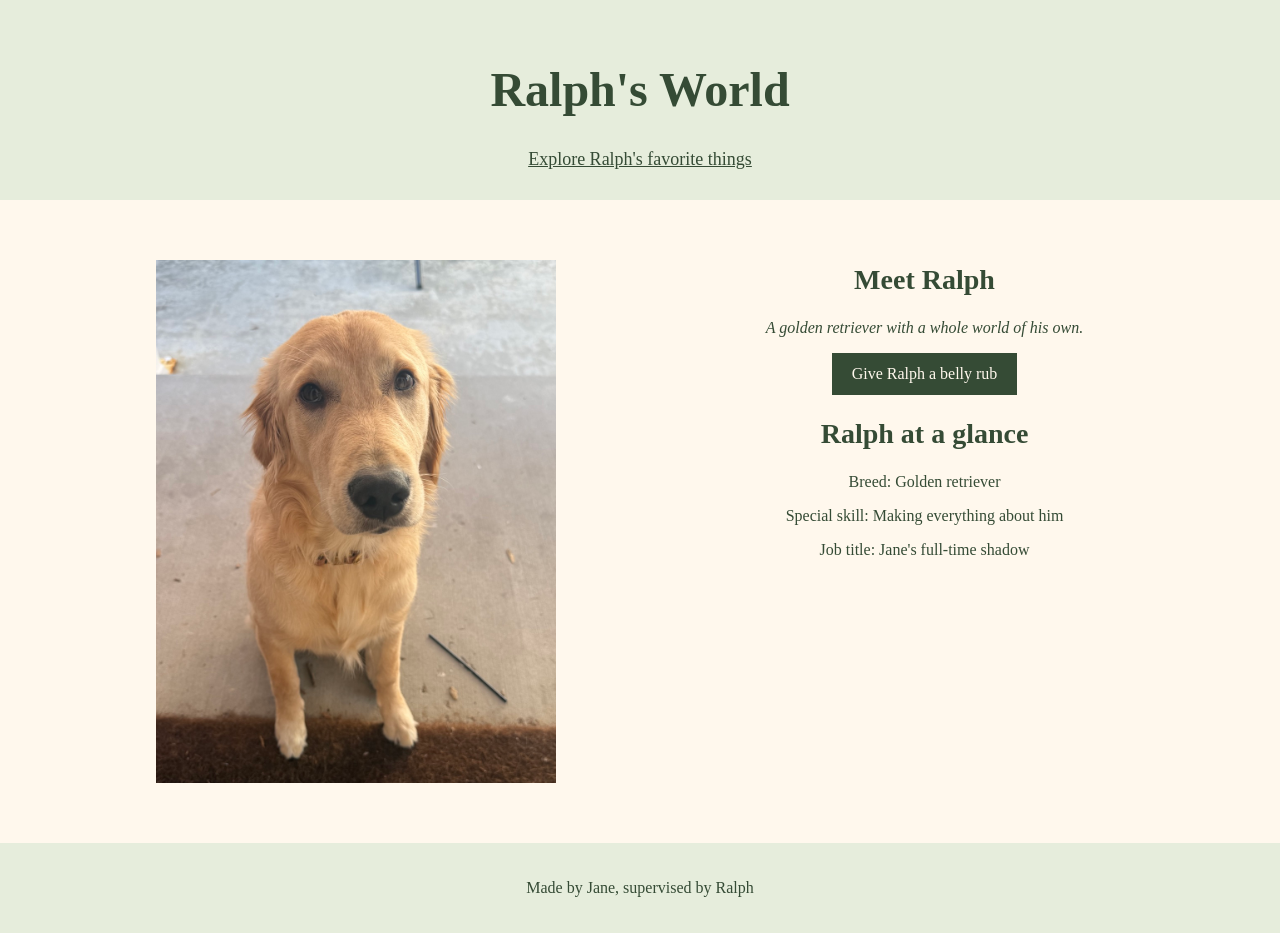
<file: index.html>
<!DOCTYPE html>
<html>
<head>
	<meta charset="utf-8">
	<meta name="viewport" content="width=device-width, initial-scale=1">
	<title>Ralph's World | A golden retriever's favorites </title>
	<style>
		h2 {
			font-size: 28px;
		}
	</style>
	<link rel="stylesheet" href="style.css">

	<meta name="description" content="This is a website about my golden retriever puppy, Ralph">

	<meta name="author" content="Jane Portell">

	<meta name= "keywords" content= "Jane Portell, Ralph Portell, Jane's dog, Golden retreiver "> 

<!-- Open Graph -->
<meta property="og:title" content="W3Schools Online Web Tutorials">
<meta property="og:description" content="Well organized and easy to understand Web building tutorials with lots of examples of how to use HTML, CSS, JavaScript, SQL, Python, PHP, Bootstrap, Java, XML and more.">
<meta property="og:image" content="###">
<meta property="og:url" content="https://###">
<meta property="og:type" content="website">

<!-- Twitter Card -->
<meta name="twitter:card" content="summary_large_image">
<meta name="twitter:title" content="W3Schools Online Web Tutorials">
<meta name="twitter:description" content="Well organized and easy to understand Web building tutorials with lots of examples of how to use HTML, CSS, JavaScript, SQL, Python, PHP, Bootstrap, Java, XML and more.">
<meta name="twitter:image" content="###">

</head>


<body>

	<header>
		<h1 id="sitetitle"> Ralph's World</h1>
		<a href= "favorites.html">Explore Ralph's favorite things</a>
	</header>

	<Main>
<div class= "intro ralph-profile"> 
			<div>
				<img src="cuteralph.jpeg" width="300" alt="Ralph the golden retreiver">
			</div>

		<div>
			<h2>Meet Ralph</h2>
			
			<p style= "font-style: italic;">A golden retriever with a whole world of his own.</p>
			<button type="button" onclick="alert ('Ralph accepts your belly rub.')">Give Ralph a belly rub </button>
			<h2>Ralph at a glance</h2>
		<p>Breed: Golden retriever</p>
		<p>Special skill: Making everything about him</p>
		<p>Job title: Jane's full-time shadow</p>
		</div>
</div>
	</Main>

	<footer>
		<p>Made by Jane, supervised by Ralph</p>
	</footer>
</body>
</html>
</file>
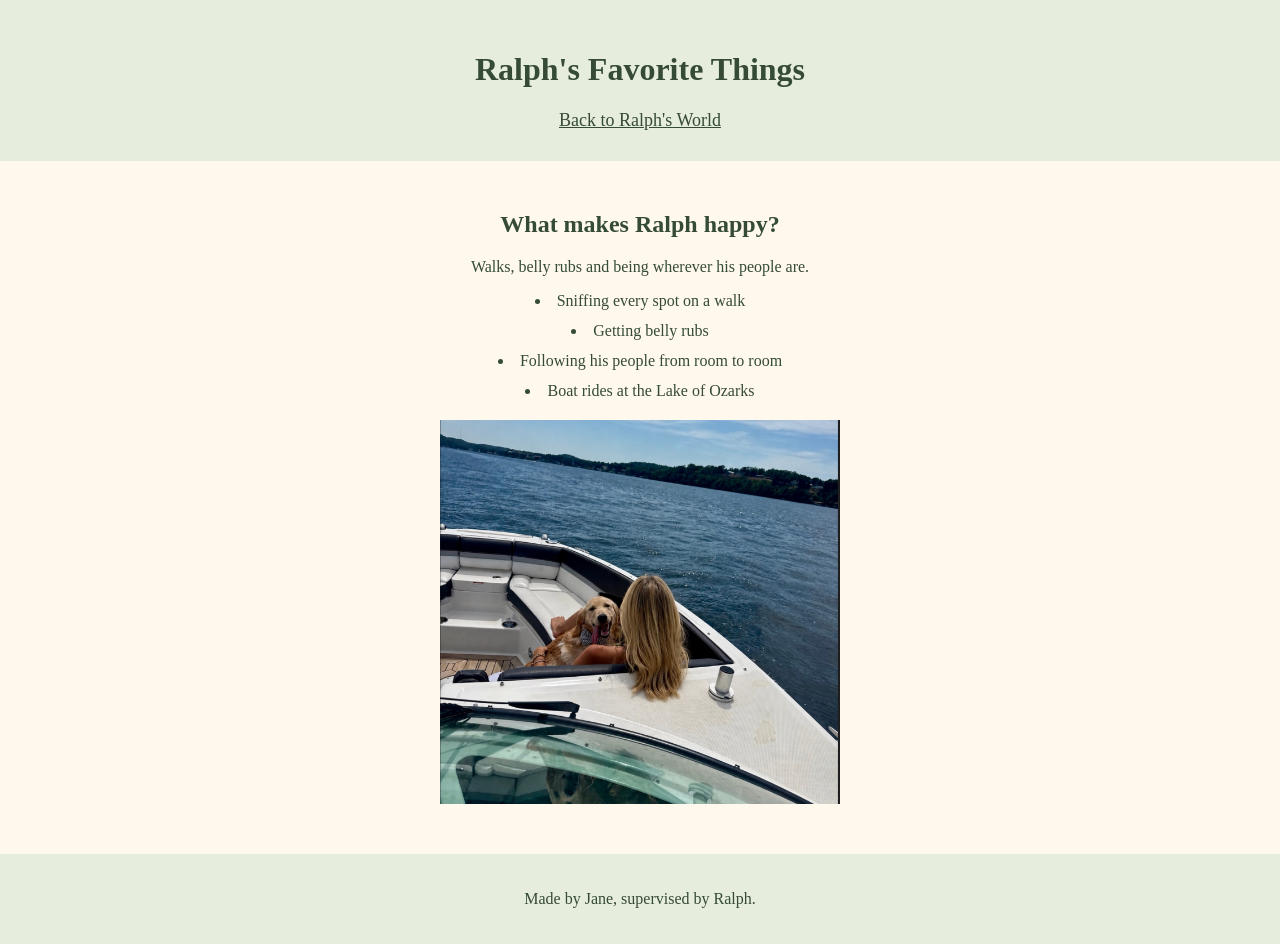
<file: favorites.html>
<!DOCTYPE html>
<html>
<head>
    <title>Ralph's Favorite Things</title>
    <meta charset="UTF-8">
    <meta name="viewport" content="width=device-width, initial-scale= 1.0"> 
    <link rel="stylesheet" href="style.css">


    <meta name="description" content="This is a website about my golden retriever puppy, Ralph">

	<meta name="author" content="Jane Portell">

	<meta name= "keywords" content= "Jane Portell, Ralph Portell, Jane's dog, Golden retreiver "> 

<!-- Open Graph -->
<meta property="og:title" content="W3Schools Online Web Tutorials">
<meta property="og:description" content="Well organized and easy to understand Web building tutorials with lots of examples of how to use HTML, CSS, JavaScript, SQL, Python, PHP, Bootstrap, Java, XML and more.">
<meta property="og:image" content="###">
<meta property="og:url" content="https://###">
<meta property="og:type" content="website">

<!-- Twitter Card -->
<meta name="twitter:card" content="summary_large_image">
<meta name="twitter:title" content="W3Schools Online Web Tutorials">
<meta name="twitter:description" content="Well organized and easy to understand Web building tutorials with lots of examples of how to use HTML, CSS, JavaScript, SQL, Python, PHP, Bootstrap, Java, XML and more.">
<meta name="twitter:image" content="###">

</head>
<body>

<header>
	<h1> Ralph's Favorite Things</h1>
	<a href="index.html"> Back to Ralph's World </a>
</header>

<main>
	<div class= "intro">
		<h2> What makes Ralph happy?</h2>
		<p> Walks, belly rubs and being wherever his people are.</p>
<ul>
    <li>Sniffing every spot on a walk</li>
    <li>Getting belly rubs</li>
    <li>Following his people from room to room</li>
    <li> Boat rides at the Lake of Ozarks</li>
</ul>
<img src="ralphboat.jpeg" alt="Jane and Ralph on a boat">
	</div>
</main>

<footer>
	<p> Made by Jane, supervised by Ralph.</p>
</footer>

</body>
</html>
</file>
<file: style.css>
body {
	background-color: #fff8ed;
	color: #354b35;
	font-family: Georgia, serif;
	margin: 0;
}

header {
	text-align: center;
	padding: 30px;
	Background-color: #e6eddc;
}

.intro {
	padding:30px;
	text-align: center;
}

footer{
	text-align: center;
	padding: 20px;
	background-color: #e6eddc;
}

#sitetitle {
	font-size: 48px;
}

	img {
    	width: 100%;
    	max-width: 400px;
    	height: auto;
    	display: block;
    	margin: 20px auto;
	}

button {
	Background-color: #354b35;
	color: #fff8ed;
	padding: 12px 20px;
	border: none;
	font-family: Georgia, serif;
	font-size: 16px;
	cursor: pointer;

		}

Button:hover {
	background-color: #526b46;
}

@media (max-width: 600px) {
    header {
        padding: 20px;
    }

    .intro {
        padding: 15px;
    }

    h1 {
        font-size: 32px;
    }

    #sitetitle {
        font-size: 32px;
    }
}

a {
    color: #354b35;
    font-size: 18px;
}

a:hover {
    color: #526b46;
}

li {
    margin-bottom: 12px;
}

ul {
    list-style-position: inside;
    text-align: center;
    padding-left: 0;
}


.ralph-profile {
    display: flex;
    justify-content: center;
}

.ralph-profile div {
    width: 45%;
    margin: 10px;
}

@media (max-width: 600px) {
    .ralph-profile {
        flex-direction: column;
    }

    .ralph-profile div {
        width: 90%;
        margin: 10px 5%;
    }
}
</file>
